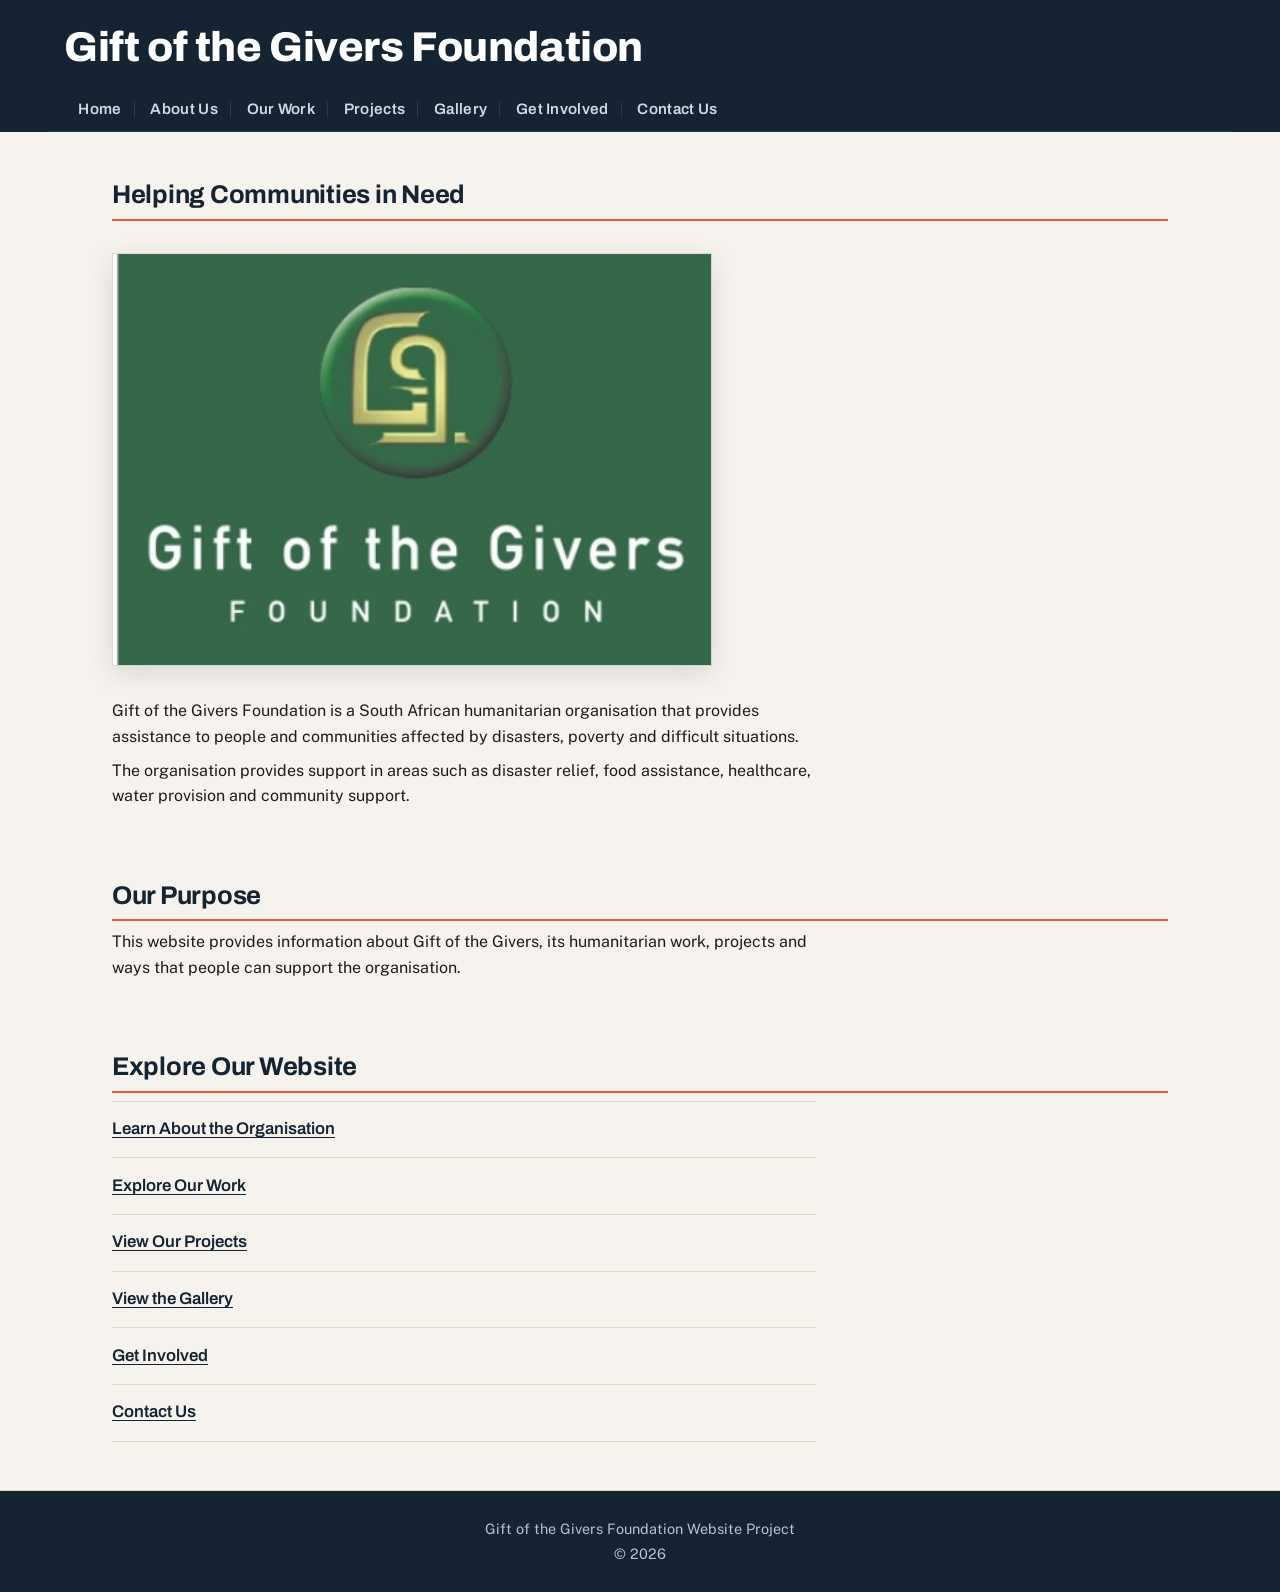
<file: index.html>
<!DOCTYPE html>
<html lang="en">
<head>
    <meta charset="UTF-8">
    <meta name="viewport" content="width=device-width, initial-scale=1.0">

    <title>About Us | Gift of the Givers</title>

    <meta name="description"
    content="Learn about the Gift of the Givers Foundation and its humanitarian mission.">

    <link rel="stylesheet" href="style.css">
</head>
<body>

<header>
    <h1>Gift of the Givers Foundation</h1>

    <nav>
        <a href="index.html">Home</a>
        <a href="about.html">About Us</a>
        <a href="work.html">Our Work</a>
        <a href="projects.html">Projects</a>
        <a href="gallery.html">Gallery</a>
        <a href="involved.html">Get Involved</a>
        <a href="contact.html">Contact Us</a>
    </nav>

    <hr>
</header>

<main>

    <h2>Helping Communities in Need</h2>

    <img src="images/Logo.jpg"
         alt="Gift of the Givers humanitarian work"
         width="600">

    <p>
        Gift of the Givers Foundation is a South African humanitarian
        organisation that provides assistance to people and communities
        affected by disasters, poverty and difficult situations.
    </p>

    <p>
        The organisation provides support in areas such as disaster relief,
        food assistance, healthcare, water provision and community support.
    </p>

    <h2>Our Purpose</h2>

    <p>
        This website provides information about Gift of the Givers,
        its humanitarian work, projects and ways that people can
        support the organisation.
    </p>

    <h2>Explore Our Website</h2>

    <ul id="explore-list">
        <li><a href="about.html">Learn About the Organisation</a></li>
        <li><a href="work.html">Explore Our Work</a></li>
        <li><a href="projects.html">View Our Projects</a></li>
        <li><a href="gallery.html">View the Gallery</a></li>
        <li><a href="involved.html">Get Involved</a></li>
        <li><a href="contact.html">Contact Us</a></li>
    </ul>

</main>

<hr>

<footer>
    <p>Gift of the Givers Foundation Website Project</p>
    <p>&copy; 2026</p>
</footer>
<script src="script.js"></script>
</body>
</html>
</file>
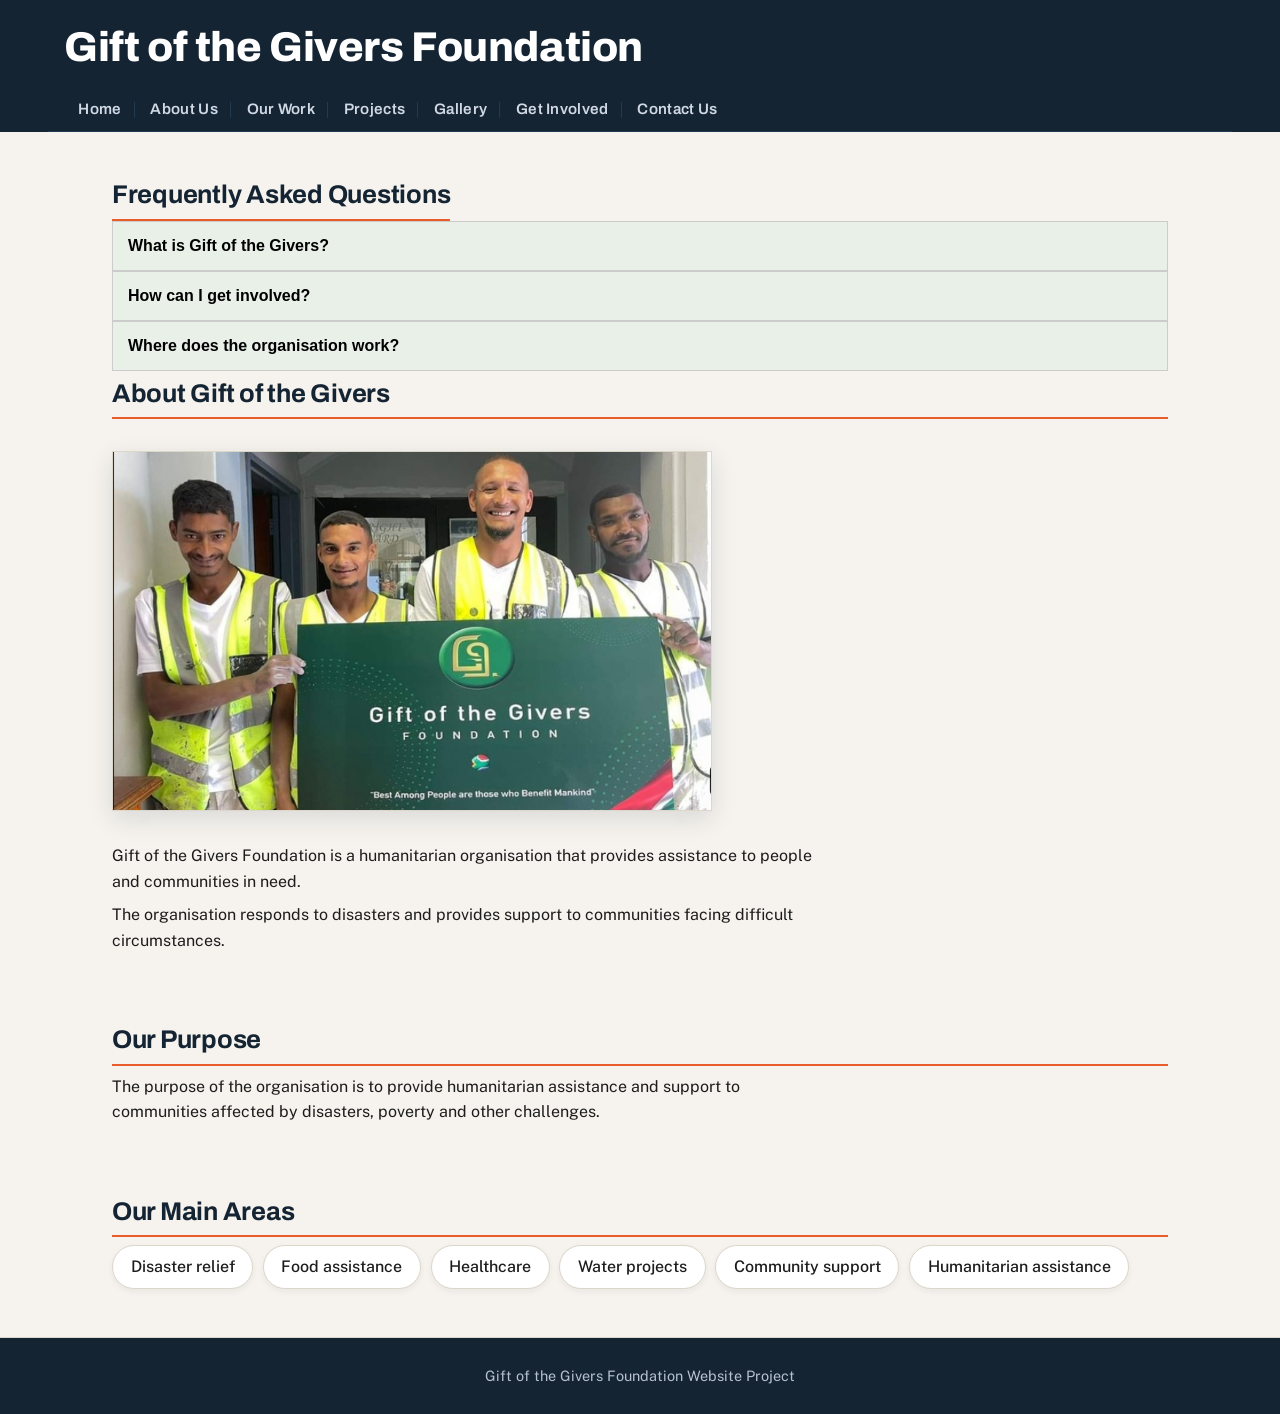
<file: about.html>
<!DOCTYPE html>
<html lang="en">
<head>
    <meta charset="UTF-8">
    <meta name="viewport" content="width=device-width, initial-scale=1.0">

    <title>About Us | Gift of the Givers</title>

    <meta name="description"
    content="Learn about the Gift of the Givers Foundation and its humanitarian mission.">

    <link rel="stylesheet" href="style.css">
</head>

<body>

<header>

    <h1>Gift of the Givers Foundation</h1>

    <nav>
        <a href="index.html">Home</a>
        <a href="about.html">About Us</a>
        <a href="work.html">Our Work</a>
        <a href="projects.html">Projects</a>
        <a href="gallery.html">Gallery</a>
        <a href="involved.html">Get Involved</a>
        <a href="contact.html">Contact Us</a>
    </nav>

    <hr>

</header>

<main>

<section class="faq-section">
    <h2>Frequently Asked Questions</h2>

    <div class="accordion">
        <button class="accordion-btn" aria-expanded="false">
            What is Gift of the Givers?
        </button>
        <div class="accordion-content" hidden>
            <p>Gift of the Givers is a humanitarian organisation
            that provides assistance to communities affected by
            disasters, poverty and emergencies.</p>
        </div>

        <button class="accordion-btn" aria-expanded="false">
            How can I get involved?
        </button>
        <div class="accordion-content" hidden>
            <p>You can support humanitarian work through
            donations, volunteering and community initiatives.</p>
        </div>

        <button class="accordion-btn" aria-expanded="false">
            Where does the organisation work?
        </button>
        <div class="accordion-content" hidden>
            <p>The organisation provides humanitarian assistance
            in South Africa and internationally.</p>
        </div>
    </div>
</section>

    <h2>About Gift of the Givers</h2>

    <img src="images/team.jpeg"
         alt="Gift of the Givers team"
         width="600">

    <p>
        Gift of the Givers Foundation is a humanitarian organisation
        that provides assistance to people and communities in need.
    </p>

    <p>
        The organisation responds to disasters and provides support
        to communities facing difficult circumstances.
    </p>

    <h2>Our Purpose</h2>

    <p>
        The purpose of the organisation is to provide humanitarian
        assistance and support to communities affected by disasters,
        poverty and other challenges.
    </p>

    <h2>Our Main Areas</h2>

    <ul>
        <li>Disaster relief</li>
        <li>Food assistance</li>
        <li>Healthcare</li>
        <li>Water projects</li>
        <li>Community support</li>
        <li>Humanitarian assistance</li>
    </ul>

</main>

<hr>

<footer>
    <p>Gift of the Givers Foundation Website Project</p>
</footer>
<script src="script.js"></script>
</body>
</html>
</file>
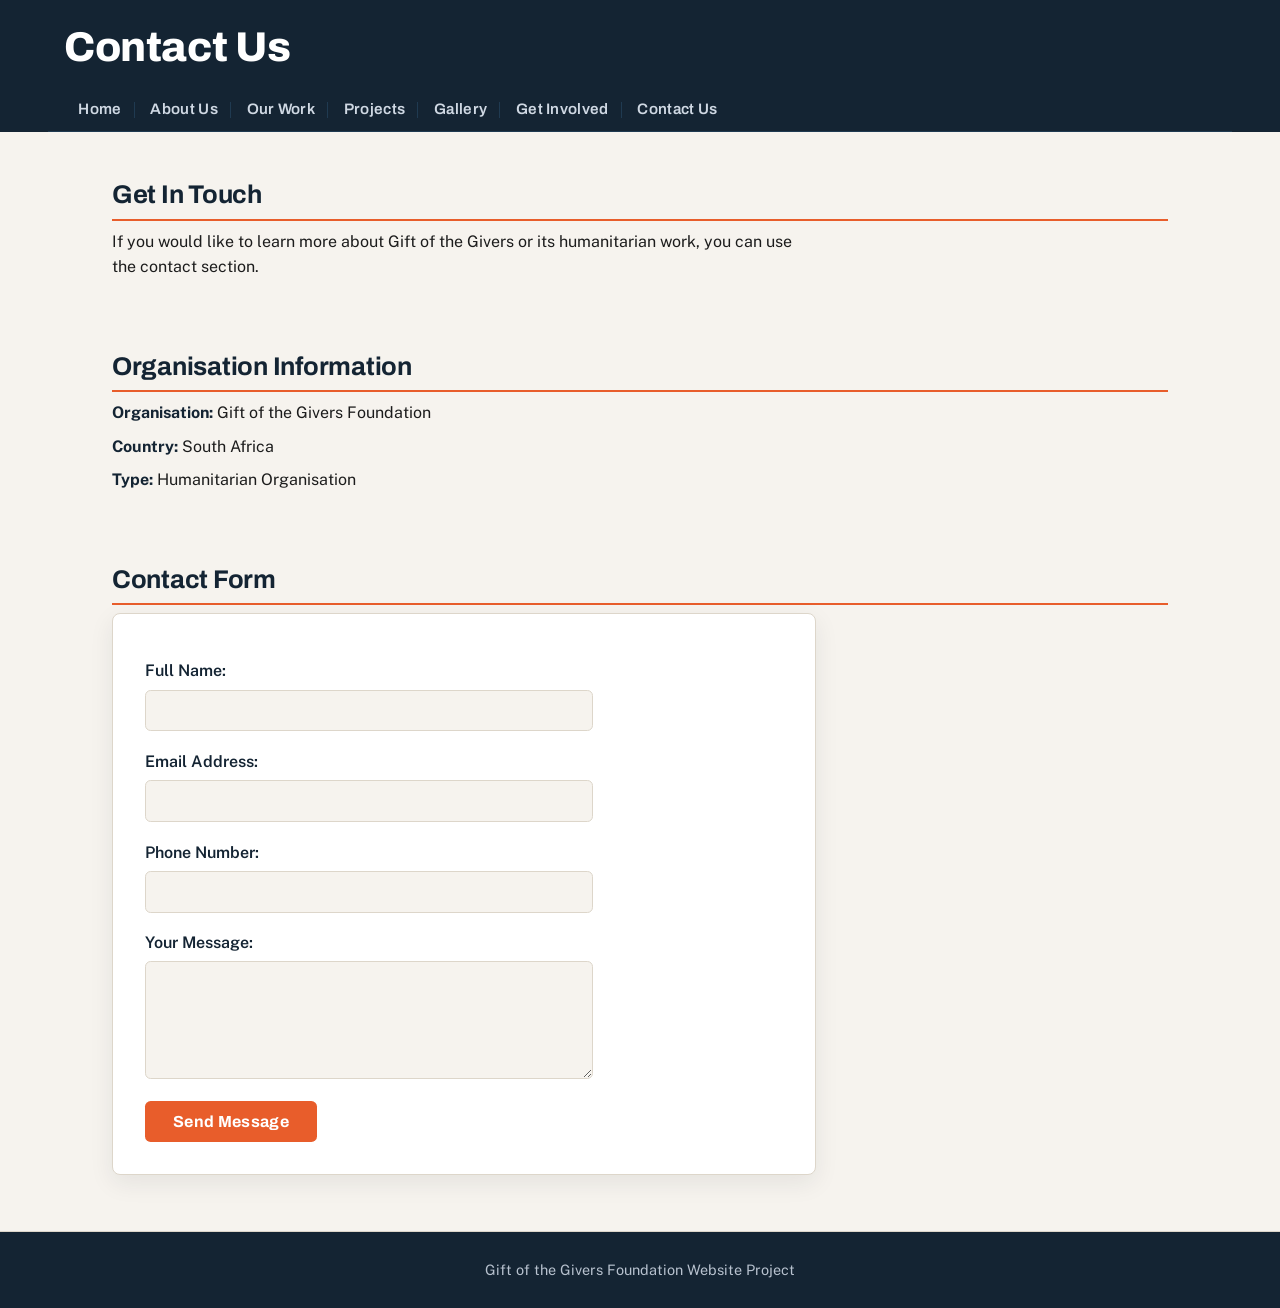
<file: contact.html>
<!DOCTYPE html>
<html lang="en">
<head>
    <meta charset="UTF-8">
    <meta name="viewport" content="width=device-width, initial-scale=1.0">

    <title>About Us | Gift of the Givers</title>

    <meta name="description"
    content="Learn about the Gift of the Givers Foundation and its humanitarian mission.">

    <link rel="stylesheet" href="style.css">
</head>
<body>

<header>

    <h1>Contact Us</h1>

    <nav>
        <a href="index.html">Home</a>
        <a href="about.html">About Us</a>
        <a href="work.html">Our Work</a>
        <a href="projects.html">Projects</a>
        <a href="gallery.html">Gallery</a>
        <a href="involved.html">Get Involved</a>
        <a href="contact.html">Contact Us</a>
    </nav>

    <hr>

</header>

<main>

    <h2>Get In Touch</h2>

    <p>
        If you would like to learn more about Gift of the Givers
        or its humanitarian work, you can use the contact section.
    </p>

    <h2>Organisation Information</h2>

    <p>
        <strong>Organisation:</strong>
        Gift of the Givers Foundation
    </p>

    <p>
        <strong>Country:</strong>
        South Africa
    </p>

    <p>
        <strong>Type:</strong>
        Humanitarian Organisation
    </p>

    <h2>Contact Form</h2>

    <form>

    
<form id="contactForm">

    <label for="contactName">Full Name:</label>
    <input type="text" id="contactName" name="name" required minlength="2">

    <label for="contactEmail">Email Address:</label>
    <input type="email" id="contactEmail" name="email" required>

    <label for="contactPhone">Phone Number:</label>
    <input type="tel" id="contactPhone" name="phone"
           pattern="[0-9 +()-]{7,20}"
           title="Enter a valid phone number">

    <label for="contactMessage">Your Message:</label>
    <textarea id="contactMessage" name="message"
              rows="5" required minlength="10"></textarea>

    <button type="submit">Send Message</button>

</form>

<p id="contactResponse" role="status"></p>

    </form>

</main>

<hr>

<footer>
    <p>Gift of the Givers Foundation Website Project</p>
</footer>
<script src="script.js"></script>
</body>
</html>
</file>
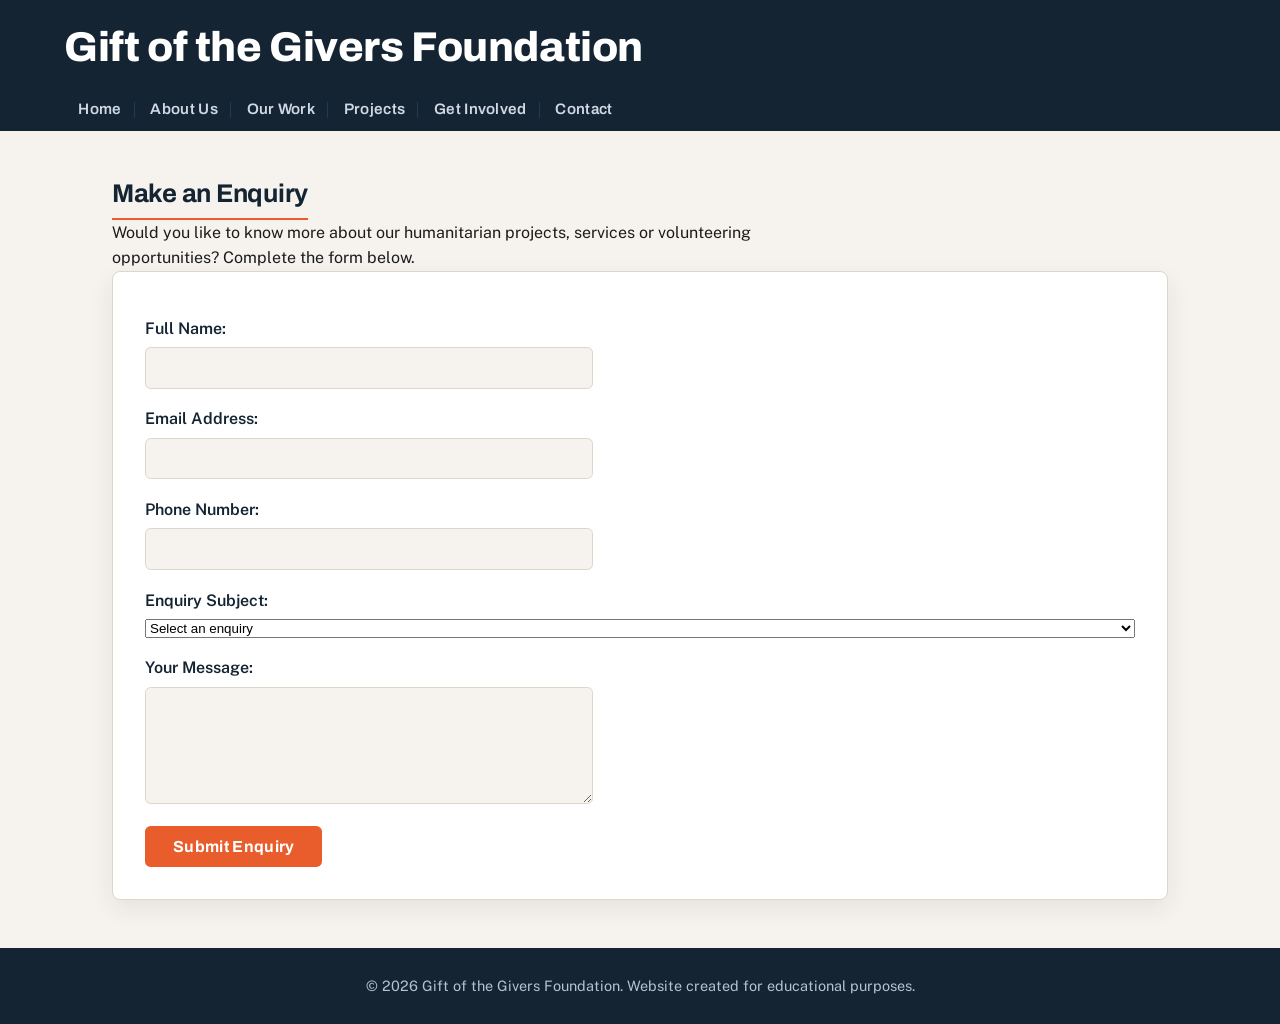
<file: enquire.html>
<!DOCTYPE html>
<html lang="en">
<head>

    <meta charset="UTF-8">
    <meta name="viewport" content="width=device-width, initial-scale=1.0">

    <title>About Us | Gift of the Givers</title>

    <meta name="description"
    content="Learn about the Gift of the Givers Foundation and its humanitarian mission.">

    <link rel="stylesheet" href="style.css">

</head>
<body>

    <header>
        <h1>Gift of the Givers Foundation</h1>
        <nav>
            <a href="index.html">Home</a>
            <a href="about.html">About Us</a>
            <a href="work.html">Our Work</a>
            <a href="projects.html">Projects</a>
            <a href="involved.html">Get Involved</a>
            <a href="contact.html">Contact</a>
        </nav>
    </header>

    <main>
        <section>
            <h2>Make an Enquiry</h2>
            <p>Would you like to know more about our humanitarian projects,
            services or volunteering opportunities? Complete the form below.</p>

            <form id="enquiryForm">

                <label for="name">Full Name:</label>
                <input type="text" id="name" name="name" required>

                <label for="email">Email Address:</label>
                <input type="email" id="email" name="email" required>

                <label for="phone">Phone Number:</label>
                <input type="tel" id="phone" name="phone"
                       pattern="[0-9 +()-]{7,20}"
                       title="Enter a valid phone number">

                <label for="subject">Enquiry Subject:</label>
                <select id="subject" name="subject" required>
                    <option value="">Select an enquiry</option>
                    <option value="Volunteering">Volunteering</option>
                    <option value="Donations">Donations</option>
                    <option value="Humanitarian Projects">Humanitarian Projects</option>
                    <option value="General Enquiry">General Enquiry</option>
                </select>

                <label for="message">Your Message:</label>
                <textarea id="message" name="message"
                          rows="5" required></textarea>

                <button type="submit">Submit Enquiry</button>

            </form>

            <p id="enquiryResponse" role="status"></p>
        </section>
    </main>

    <footer>
        <p>&copy; 2026 Gift of the Givers Foundation. Website created for educational purposes.</p>
    </footer>

    <script src="script.js"></script>
</body>
</html>
</file>
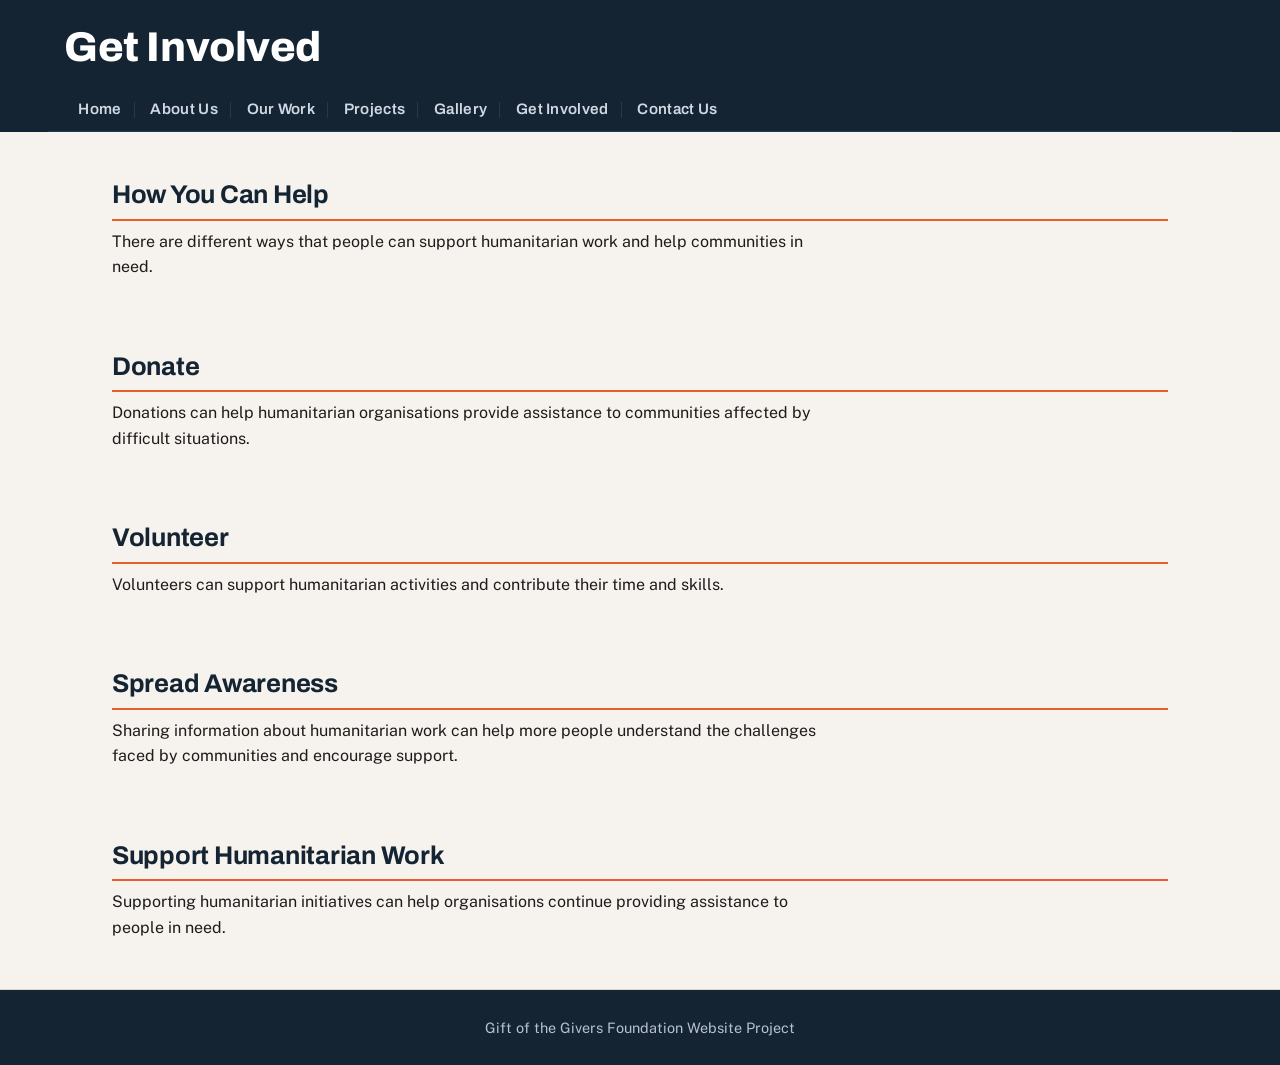
<file: involved.html>
<!DOCTYPE html>
<html lang="en">
<head>
    <meta charset="UTF-8">
    <meta name="viewport" content="width=device-width, initial-scale=1.0">

    <title>About Us | Gift of the Givers</title>

    <meta name="description"
    content="Learn about the Gift of the Givers Foundation and its humanitarian mission.">

    <link rel="stylesheet" href="style.css">
</head>

<body>

<header>

    <h1>Get Involved</h1>

    <nav>
        <a href="index.html">Home</a>
        <a href="about.html">About Us</a>
        <a href="work.html">Our Work</a>
        <a href="projects.html">Projects</a>
        <a href="gallery.html">Gallery</a>
        <a href="involved.html">Get Involved</a>
        <a href="contact.html">Contact Us</a>
    </nav>

    <hr>

</header>

<main>

    <h2>How You Can Help</h2>

    <p>
        There are different ways that people can support
        humanitarian work and help communities in need.
    </p>

    <h2>Donate</h2>

    <p>
        Donations can help humanitarian organisations provide
        assistance to communities affected by difficult situations.
    </p>

    <h2>Volunteer</h2>

    <p>
        Volunteers can support humanitarian activities and
        contribute their time and skills.
    </p>

    <h2>Spread Awareness</h2>

    <p>
        Sharing information about humanitarian work can help
        more people understand the challenges faced by communities
        and encourage support.
    </p>

    <h2>Support Humanitarian Work</h2>

    <p>
        Supporting humanitarian initiatives can help organisations
        continue providing assistance to people in need.
    </p>

</main>

<hr>
<script src="script.js"></script>
<footer>
    <p>Gift of the Givers Foundation Website Project</p>
</footer>

</body>
</html>
</file>
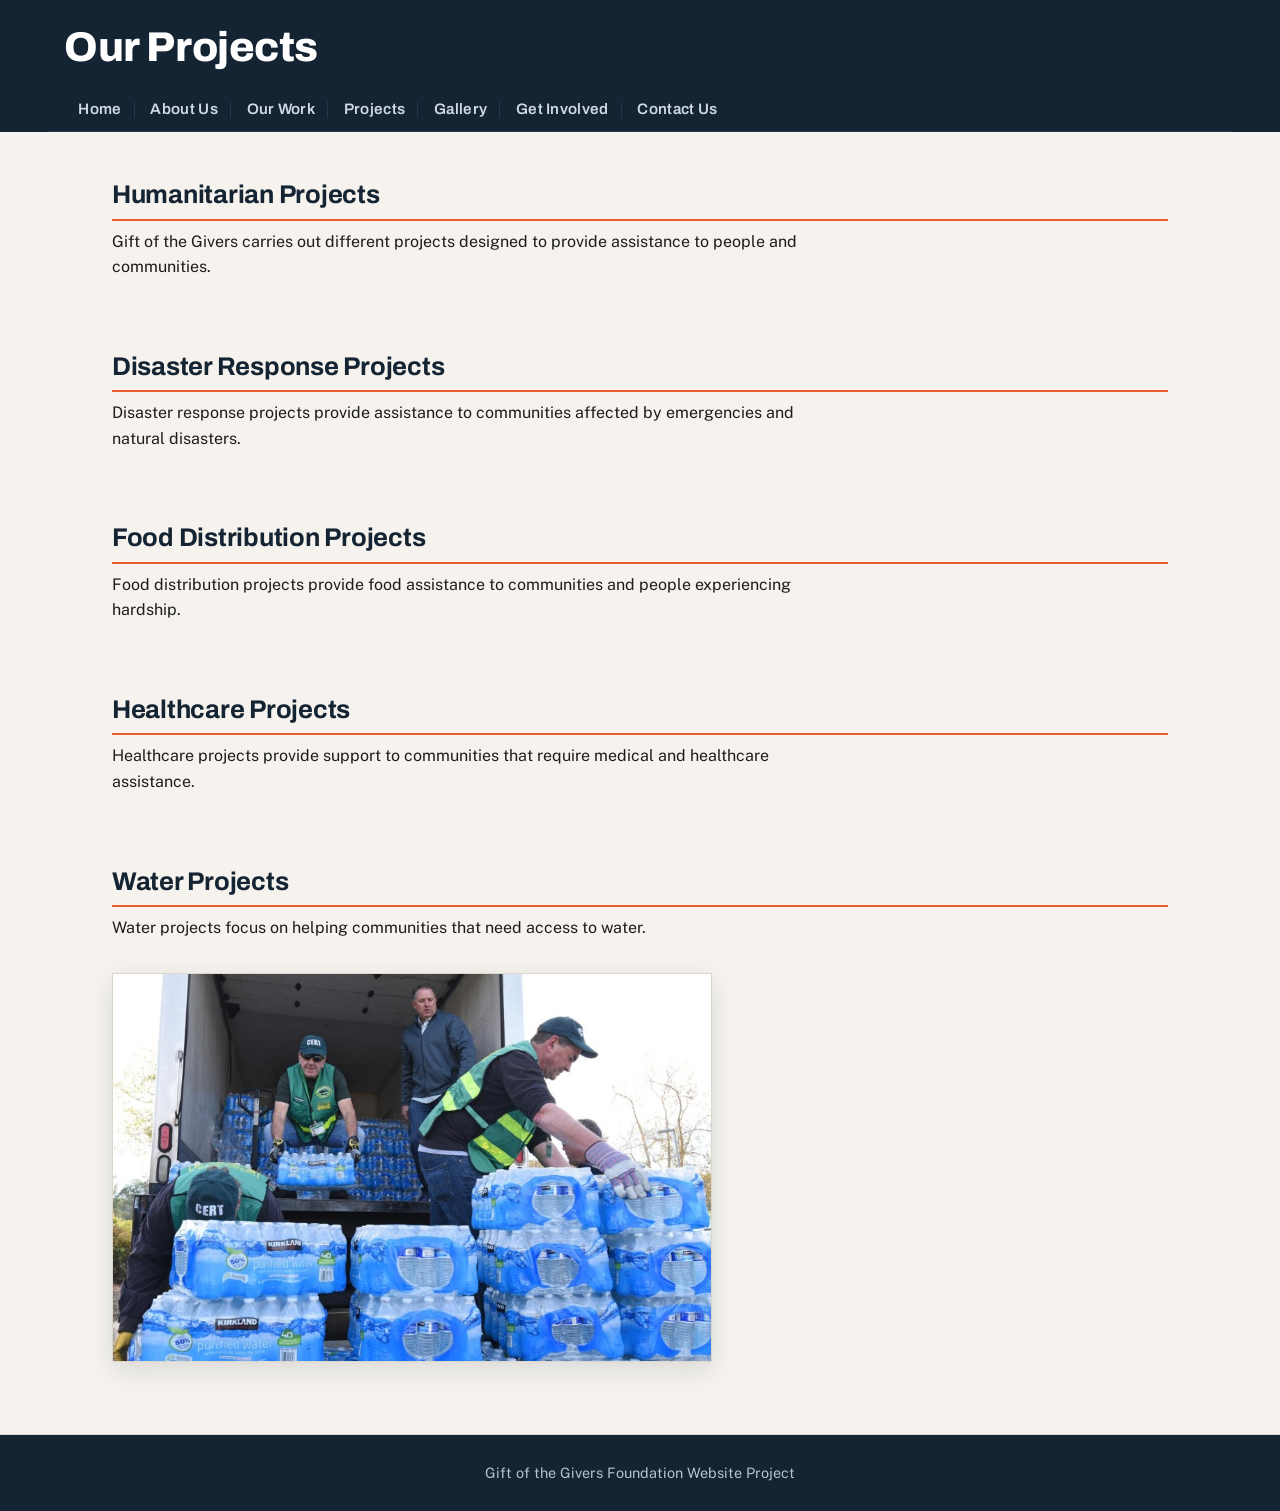
<file: projects.html>
<!DOCTYPE html>
<html lang="en">
<head>
    <meta charset="UTF-8">
    <meta name="viewport" content="width=device-width, initial-scale=1.0">

    <title>About Us | Gift of the Givers</title>

    <meta name="description"
    content="Learn about the Gift of the Givers Foundation and its humanitarian mission.">

    <link rel="stylesheet" href="style.css">
</head>

<body>

<header>

    <h1>Our Projects</h1>

    <nav>
        <a href="index.html">Home</a>
        <a href="about.html">About Us</a>
        <a href="work.html">Our Work</a>
        <a href="projects.html">Projects</a>
        <a href="gallery.html">Gallery</a>
        <a href="involved.html">Get Involved</a>
        <a href="contact.html">Contact Us</a>
    </nav>

    <hr>

</header>

<main>

    <h2>Humanitarian Projects</h2>

    <p>
        Gift of the Givers carries out different projects designed
        to provide assistance to people and communities.
    </p>

    <h2>Disaster Response Projects</h2>

    <p>
        Disaster response projects provide assistance to communities
        affected by emergencies and natural disasters.
    </p>

    <h2>Food Distribution Projects</h2>

    <p>
        Food distribution projects provide food assistance to
        communities and people experiencing hardship.
    </p>

    <h2>Healthcare Projects</h2>

    <p>
        Healthcare projects provide support to communities that
        require medical and healthcare assistance.
    </p>

    <h2>Water Projects</h2>

    <p>
        Water projects focus on helping communities that need
        access to water.
    </p>

    <img src="images/water.jpg"
         alt="Humanitarian project"
         width="600">

</main>

<hr>

<footer>
    <p>Gift of the Givers Foundation Website Project</p>
</footer>
<script src="script.js"></script>
</body>
</html>
</file>
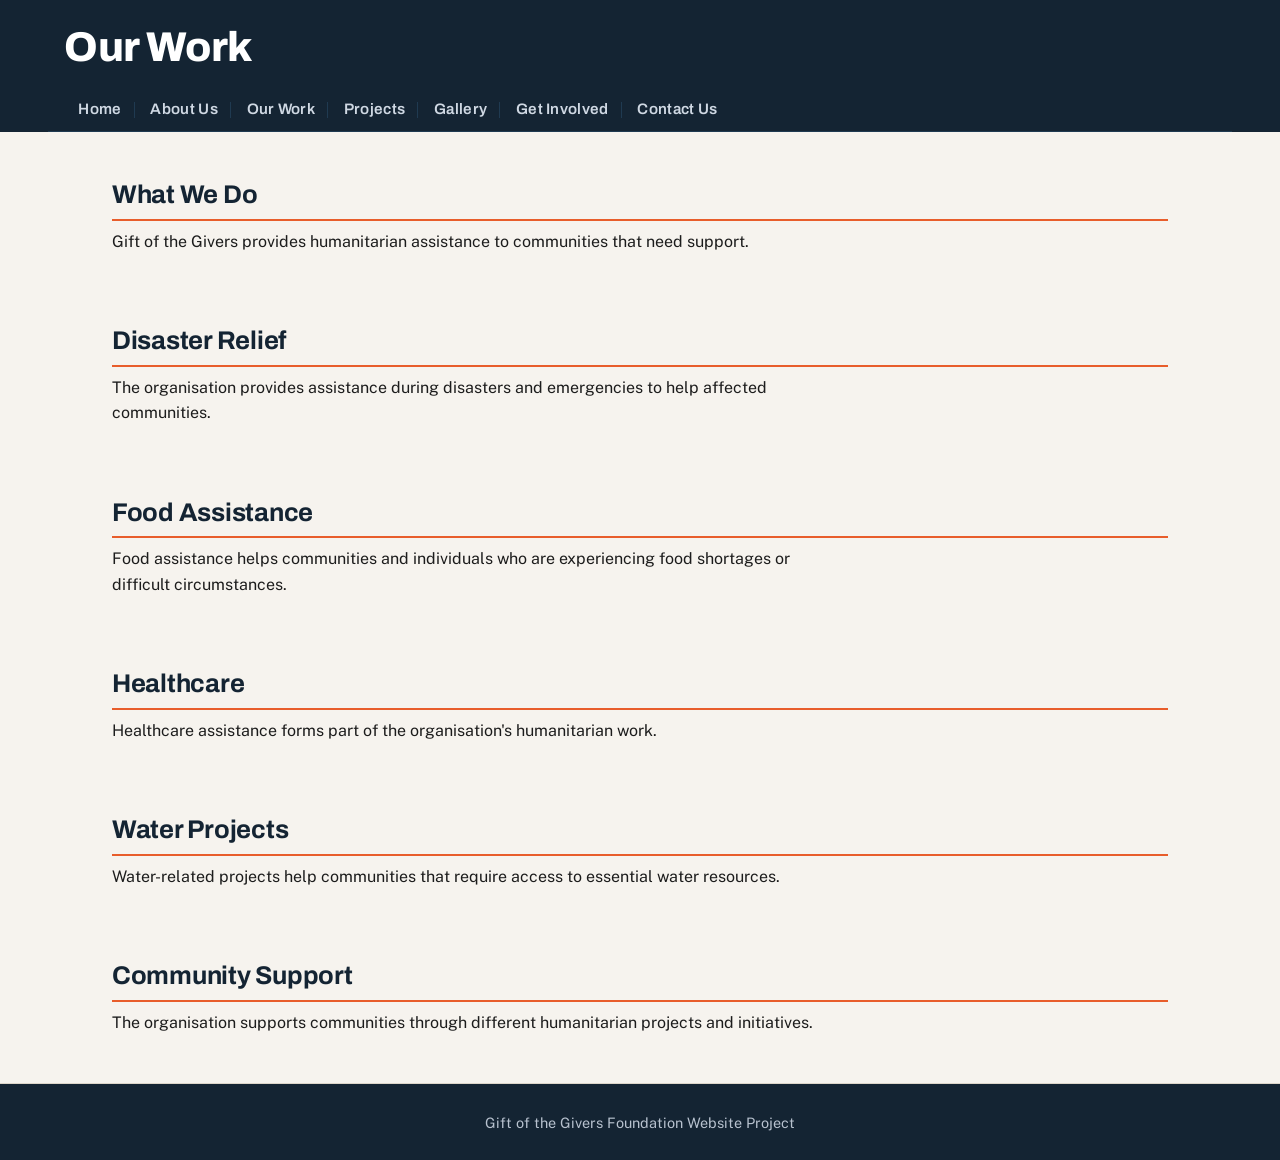
<file: work.html>
<!DOCTYPE html>
<html lang="en">
<head>
    <meta charset="UTF-8">
    <meta name="viewport" content="width=device-width, initial-scale=1.0">

    <title>About Us | Gift of the Givers</title>

    <meta name="description"
    content="Learn about the Gift of the Givers Foundation and its humanitarian mission.">

    <link rel="stylesheet" href="style.css">
</head>
<body>

<header>

    <h1>Our Work</h1>

    <nav>
        <a href="index.html">Home</a>
        <a href="about.html">About Us</a>
        <a href="work.html">Our Work</a>
        <a href="projects.html">Projects</a>
        <a href="gallery.html">Gallery</a>
        <a href="involved.html">Get Involved</a>
        <a href="contact.html">Contact Us</a>
    </nav>

    <hr>

</header>

<main>

    <h2>What We Do</h2>

    <p>
        Gift of the Givers provides humanitarian assistance to
        communities that need support.
    </p>

    <h2>Disaster Relief</h2>

    <p>
        The organisation provides assistance during disasters and
        emergencies to help affected communities.
    </p>

    <h2>Food Assistance</h2>

    <p>
        Food assistance helps communities and individuals who are
        experiencing food shortages or difficult circumstances.
    </p>

    <h2>Healthcare</h2>

    <p>
        Healthcare assistance forms part of the organisation's
        humanitarian work.
    </p>

    <h2>Water Projects</h2>

    <p>
        Water-related projects help communities that require
        access to essential water resources.
    </p>

    <h2>Community Support</h2>

    <p>
        The organisation supports communities through different
        humanitarian projects and initiatives.
    </p>

</main>

<hr>

<footer>
    <p>Gift of the Givers Foundation Website Project</p>
</footer>
<script src="script.js"></script>
</body>
</html>
</file>
<file: style.css>
/* ==========================================================================
   Gift of the Givers Foundation — style.css
   Design concept: "field dispatch" — the crisp, no-nonsense signage and
   report layout of a disaster-response operation. Deep navy for trust and
   authority, a signal-orange used sparingly for urgency and action, warm
   paper background instead of stark white. Structure carries the content;
   decoration is kept to a minimum.
   ========================================================================== */

/* --------------------------------------------------------------------------
   1. External resources
   -------------------------------------------------------------------------- */

@import url('https://fonts.googleapis.com/css2?family=Archivo:wght@600;700;800&family=Public+Sans:wght@400;500;600&display=swap');

/* --------------------------------------------------------------------------
   2. CSS reset / base style
   -------------------------------------------------------------------------- */

*,
*::before,
*::after {
    box-sizing: border-box;
}

html {
    scroll-behavior: smooth;
}

body,
h1, h2, h3,
p, ul, ol, li,
figure {
    margin: 0;
    padding: 0;
}

img {
    max-width: 100%;
    height: auto;
    display: block;
}

/* --------------------------------------------------------------------------
   3. Design tokens
   -------------------------------------------------------------------------- */

:root {
    /* colour */
    --color-navy:        #142433;
    --color-navy-light:  #1f3a51;
    --color-orange:      #e85d2b;
    --color-orange-dark: #c94a1e;
    --color-paper:       #f6f3ee;
    --color-panel:       #ffffff;
    --color-ink:         #1c1c1c;
    --color-slate:       #5c6470;
    --color-line:        #ddd6ca;

    /* type */
    --font-display: 'Archivo', 'Arial Narrow', sans-serif;
    --font-body: 'Public Sans', system-ui, -apple-system, 'Segoe UI', sans-serif;

    /* scale (1.25 minor-third-ish, in rem) */
    --step-0: 1rem;
    --step-1: 1.25rem;
    --step-2: 1.6rem;
    --step-3: 2rem;
    --step-4: 2.6rem;

    /* layout */
    --content-max: 44rem;
    --wide-max: 72rem;
    --space-unit: 1rem;
}

/* --------------------------------------------------------------------------
   4. Base / typography
   -------------------------------------------------------------------------- */

body {
    font-family: var(--font-body);
    font-size: var(--step-0);
    line-height: 1.6;
    color: var(--color-ink);
    background-color: var(--color-paper);
}

h1, h2, h3 {
    font-family: var(--font-display);
    font-weight: 700;
    line-height: 1.15;
    color: var(--color-navy);
    letter-spacing: -0.01em;
}

h1 {
    font-size: var(--step-4);
    font-weight: 800;
}

h2 {
    font-size: var(--step-2);
    margin-top: 2.5em;
    padding-bottom: 0.35em;
    border-bottom: 0.15rem solid var(--color-orange);
    display: inline-block;
}

main h2:first-of-type {
    margin-top: 0;
}

p {
    max-width: 65ch;
    color: var(--color-ink);
}

strong {
    color: var(--color-navy);
}

a {
    color: var(--color-orange-dark);
    text-decoration-thickness: 0.08em;
    text-underline-offset: 0.15em;
    transition: color 0.15s ease, background-color 0.15s ease;
}

a:hover {
    color: var(--color-orange);
}

a:focus-visible {
    outline: 0.15rem solid var(--color-orange);
    outline-offset: 0.2rem;
}

a:active {
    color: var(--color-navy);
}

hr {
    border: none;
    border-top: 1px solid var(--color-line);
    margin: 0;
}

/* --------------------------------------------------------------------------
   5. Layout — header / nav
   -------------------------------------------------------------------------- */

body {
    display: flex;
    flex-direction: column;
    min-height: 100vh;
}

header {
    background-color: var(--color-navy);
    padding: 1.5rem clamp(1.25rem, 4vw, 3rem) 0;
}

header h1 {
    color: var(--color-panel);
    max-width: var(--wide-max);
    margin: 0 auto;
    font-size: clamp(1.9rem, 4vw, var(--step-4));
    padding-bottom: 1rem;
}

header hr {
    border-top-color: var(--color-navy-light);
}

nav {
    max-width: var(--wide-max);
    margin: 0 auto;
    display: flex;
    flex-wrap: wrap;
    gap: 0.25rem 0;
}

/* the nav links are separated by literal " | " characters in the markup;
   fold them into a row of pill-style links instead of showing bare pipes */
nav a {
    color: #cfd8e3;
    text-decoration: none;
    font-family: var(--font-display);
    font-weight: 600;
    font-size: 0.95rem;
    letter-spacing: 0.02em;
    padding: 0.6rem 0.9rem;
    border-radius: 999px;
    position: relative;
}

nav a + a::before {
    content: "";
    position: absolute;
    left: -0.15rem;
    top: 50%;
    transform: translateY(-50%);
    width: 1px;
    height: 1rem;
    background-color: var(--color-navy-light);
}

nav a:hover {
    color: var(--color-panel);
    background-color: var(--color-navy-light);
}

nav a:focus-visible {
    outline: 0.15rem solid var(--color-orange);
    outline-offset: -0.15rem;
}

nav a:active {
    background-color: var(--color-orange);
    color: var(--color-navy);
}

/* --------------------------------------------------------------------------
   6. Layout — main content
   -------------------------------------------------------------------------- */

main {
    flex: 1;
    max-width: var(--wide-max);
    width: 100%;
    margin: 0 auto;
    padding: clamp(1.5rem, 4vw, 3rem) clamp(1.25rem, 4vw, 3rem);
    display: grid;
    grid-template-columns: minmax(0, 1fr);
    gap: 0.5rem;
}

main > p,
main > ul,
main > form {
    max-width: var(--content-max);
}

main img {
    border: 1px solid var(--color-line);
    box-shadow: 0 0.5rem 1.5rem rgba(20, 36, 51, 0.12);
    margin: 1.5rem 0;
}

/* --------------------------------------------------------------------------
   7. Lists as tags (About page "Our Main Areas")
   -------------------------------------------------------------------------- */

main ul {
    list-style: none;
    display: flex;
    flex-wrap: wrap;
    gap: 0.6rem;
    max-width: var(--wide-max);
}

main ul li {
    background-color: var(--color-panel);
    border: 1px solid var(--color-line);
    border-radius: 999px;
    padding: 0.5rem 1.1rem;
    font-weight: 500;
    box-shadow: 0 0.15rem 0.4rem rgba(20, 36, 51, 0.06);
}

/* the homepage "Explore Our Website" list is a navigation list, not tags —
   style it as a stacked link list instead */
#explore-list {
    display: block;
    max-width: var(--content-max);
}

#explore-list li {
    background: none;
    border: none;
    border-bottom: 1px solid var(--color-line);
    border-radius: 0;
    box-shadow: none;
    padding: 0.9rem 0;
}

#explore-list li:first-child {
    border-top: 1px solid var(--color-line);
}

#explore-list a {
    font-family: var(--font-display);
    font-weight: 600;
    font-size: 1.05rem;
    color: var(--color-navy);
}

#explore-list a:hover {
    color: var(--color-orange-dark);
}

/* --------------------------------------------------------------------------
   8. Gallery grid
   -------------------------------------------------------------------------- */

.gallery-grid {
    display: grid;
    grid-template-columns: repeat(auto-fit, minmax(15rem, 1fr));
    gap: 1.5rem;
    max-width: var(--wide-max);
}

.gallery-grid img {
    width: 100%;
    margin: 0;
    aspect-ratio: 4 / 3;
    object-fit: cover;
    transition: transform 0.2s ease, box-shadow 0.2s ease;
}

.gallery-grid img:hover {
    transform: translateY(-0.25rem);
    box-shadow: 0 1rem 2rem rgba(20, 36, 51, 0.2);
}

/* --------------------------------------------------------------------------
   9. Contact form
   -------------------------------------------------------------------------- */

form {
    background-color: var(--color-panel);
    border: 1px solid var(--color-line);
    border-radius: 0.5rem;
    padding: clamp(1.25rem, 4vw, 2rem);
    display: grid;
    gap: 0.35rem;
    box-shadow: 0 0.5rem 1.5rem rgba(20, 36, 51, 0.08);
}

label {
    font-weight: 600;
    color: var(--color-navy);
    margin-top: 0.75rem;
}

input,
textarea {
    font-family: var(--font-body);
    font-size: 1rem;
    width: 100%;
    max-width: 28rem;
    padding: 0.65rem 0.85rem;
    border: 1px solid var(--color-line);
    border-radius: 0.35rem;
    background-color: var(--color-paper);
    color: var(--color-ink);
}

input:hover,
textarea:hover {
    border-color: var(--color-slate);
}

input:focus-visible,
textarea:focus-visible {
    outline: 0.15rem solid var(--color-orange);
    outline-offset: 0.1rem;
    border-color: var(--color-orange);
}

button[type="submit"] {
    justify-self: start;
    margin-top: 1rem;
    font-family: var(--font-display);
    font-weight: 700;
    font-size: 1rem;
    letter-spacing: 0.02em;
    color: var(--color-panel);
    background-color: var(--color-orange);
    border: none;
    border-radius: 0.35rem;
    padding: 0.75rem 1.75rem;
    cursor: pointer;
    transition: background-color 0.15s ease, transform 0.1s ease;
}

button[type="submit"]:hover {
    background-color: var(--color-orange-dark);
}

button[type="submit"]:focus-visible {
    outline: 0.15rem solid var(--color-navy);
    outline-offset: 0.2rem;
}

button[type="submit"]:active {
    transform: translateY(1px);
    background-color: var(--color-navy);
}

/* --------------------------------------------------------------------------
   10. Footer
   -------------------------------------------------------------------------- */

footer {
    background-color: var(--color-navy);
    color: #b8c2cf;
    text-align: center;
    padding: 1.5rem 1.25rem;
    font-size: 0.9rem;
}

footer p {
    max-width: none;
    color: inherit;
    margin: 0.15rem auto;
}

/* --------------------------------------------------------------------------
   11. Responsive design — breakpoints
   Desktop-first base styles above (~1024px+); step down for tablet, then
   mobile. Relative units (rem, em, %, clamp()) are used throughout so type
   and spacing already flex before the breakpoints below take over.
   -------------------------------------------------------------------------- */

/* Tablet: ≤768px */
@media (max-width: 48em) {
    main {
        padding-inline: 1.25rem;
    }

    main ul:not(#explore-list) {
        gap: 0.5rem;
    }

    .gallery-grid {
        grid-template-columns: repeat(auto-fit, minmax(12rem, 1fr));
        gap: 1rem;
    }
}

/* Mobile: ≤480px */
@media (max-width: 30em) {
    header {
        padding-inline: 1rem;
    }

    header h1 {
        font-size: 1.6rem;
        padding-bottom: 0.75rem;
    }

    nav {
        flex-direction: column;
        gap: 0.15rem;
    }

    nav a {
        padding: 0.6rem 0.4rem;
        border-radius: 0.35rem;
    }

    nav a + a::before {
        display: none;
    }

    h2 {
        font-size: 1.3rem;
    }

    .gallery-grid {
        grid-template-columns: 1fr;
    }

    form {
        padding: 1.25rem;
    }

    input,
    textarea {
        max-width: 100%;
    }

    button[type="submit"] {
        width: 100%;
        justify-self: stretch;
        text-align: center;
    }
}

.accordion-btn {
    width: 100%;
    padding: 15px;
    text-align: left;
    cursor: pointer;
    background-color: #e8f0e8;
    border: 1px solid #ccc;
    font-size: 16px;
    font-weight: bold;
}

.accordion-content {
    padding: 15px;
    background-color: #ffffff;
}

.accordion-btn:hover {
    background-color: #d5e5d5;
}
/* Lightbox */
.lightbox {
    position: fixed;
    z-index: 9999;
    top: 0;
    left: 0;
    width: 100%;
    height: 100%;
    background: rgba(0, 0, 0, 0.9);
    display: flex;
    justify-content: center;
    align-items: center;
    padding: 20px;
}

.lightbox[hidden] {
    display: none;
}

.lightbox img {
    max-width: 90%;
    max-height: 85vh;
    object-fit: contain;
}

.close-lightbox {
    position: absolute;
    top: 20px;
    right: 30px;
    background: none;
    border: none;
    color: white;
    font-size: 40px;
    cursor: pointer;
}
</file>
